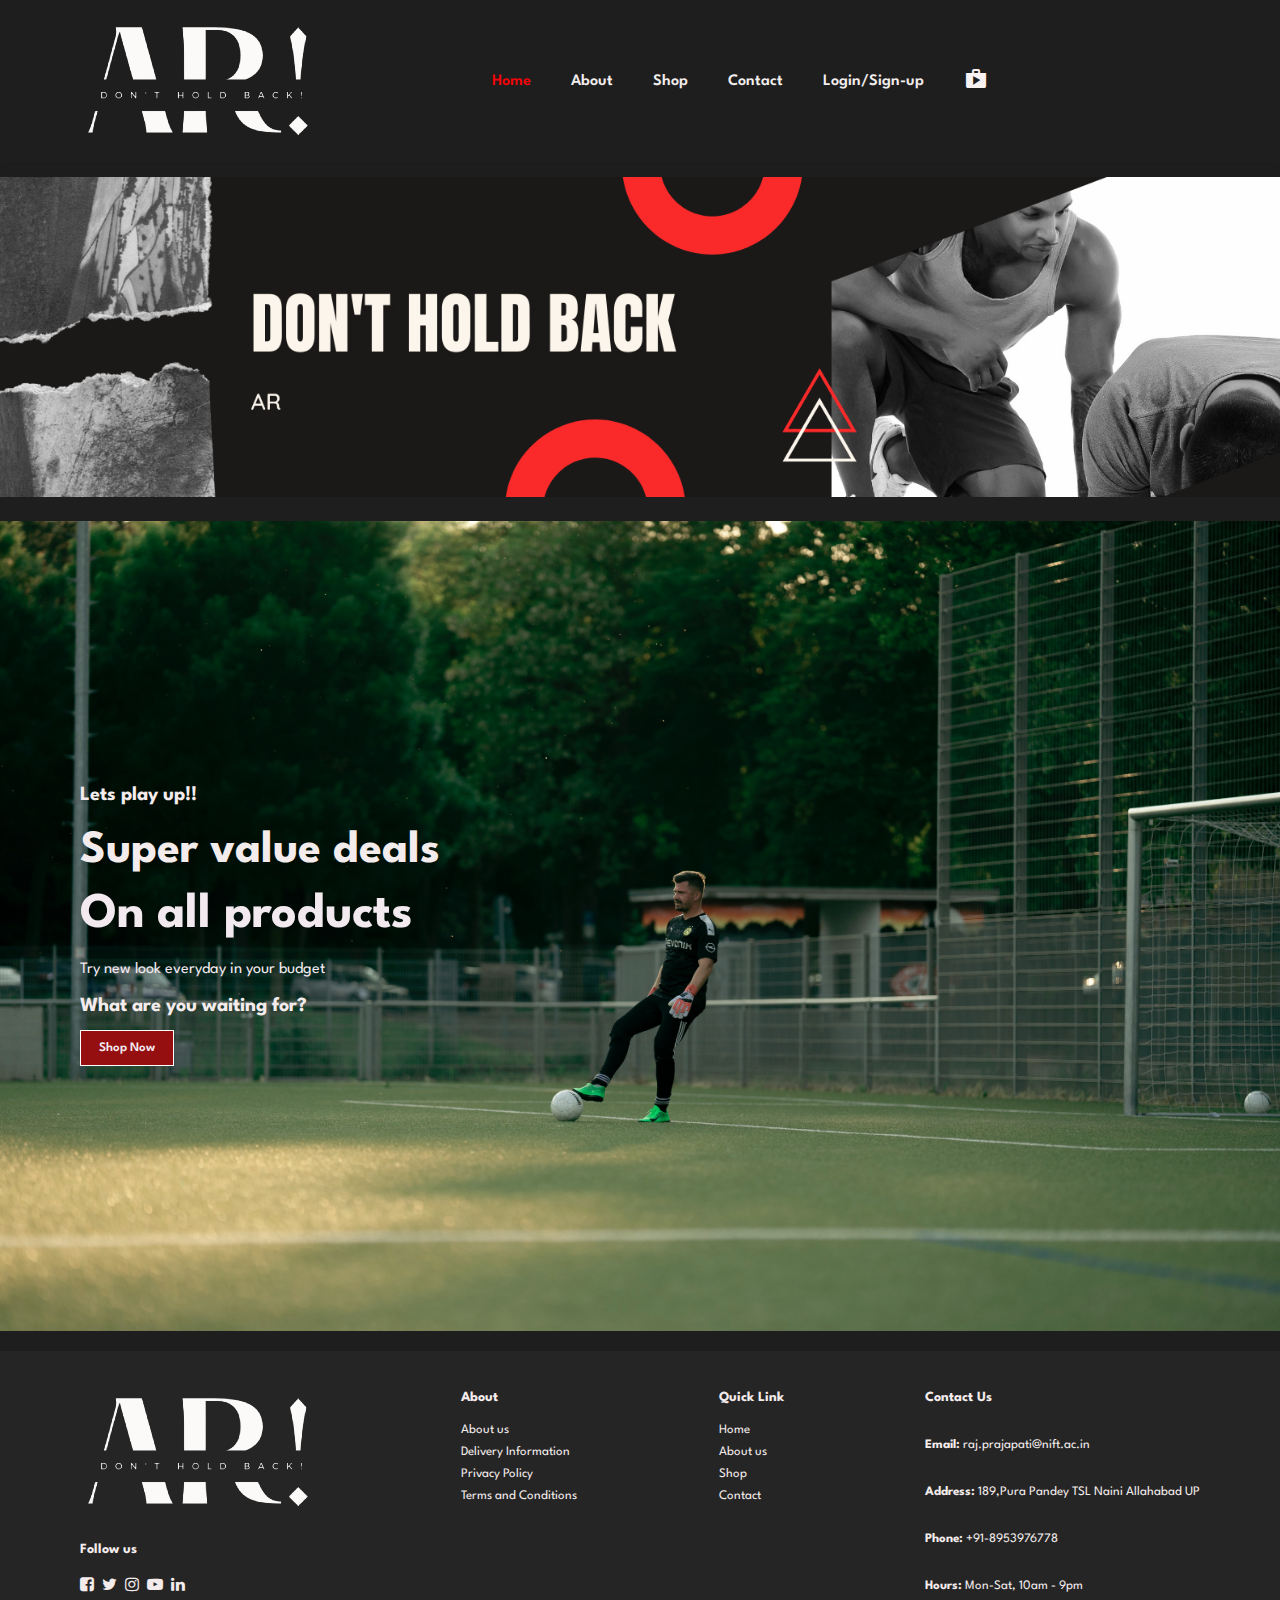
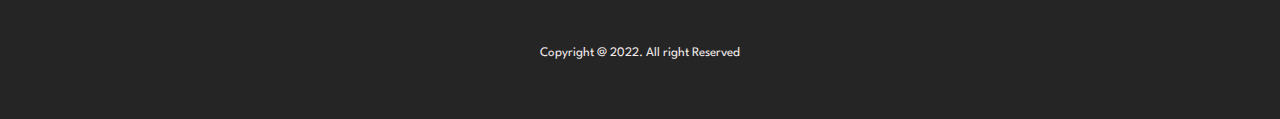
<file: index.html>
<!doctype html>
<html>
<head>
<meta charset="utf-8">
<link href="favicon.ico" rel="icon">
<title>Homepage | AR!</title>
	
	<!-- link for using icons - https://fonts.googleapis.com/icon?family=Material+Icons"
      rel="stylesheet" -->
	<link href="https://fonts.googleapis.com/icon?family=Material+Icons"
      rel="stylesheet">
	<link
      rel="stylesheet"
      href="https://cdnjs.cloudflare.com/ajax/libs/font-awesome/4.7.0/css/font-awesome.min.css"
    />
	
	 	
<link href="style.css" rel="stylesheet" type="text/css">
</head>

<body>

<!--------------------------- makeing of navbar ----------------------------->
<section id="header"><img src="image/logo.png" alt=""/>
  <div>
	<ul id="navbar">
		<li><a class="active" href="index.html">Home</a></li>
		<li><a href="aboutAr.html">About</a></li>
		<li><a href="shopsAr.html">Shop</a></li>
		<li><a href="contactAr.html">Contact</a></li>
		<li><a href="loginAr.html">Login/Sign-up</a></li>
		<li><a href="cartAr.html"><span class="material-icons">shopping_bag</span></a></li>	
	</ul>
  </div>
</section>
	
	
<!--------------------------- Adding java script ----------------------------->	
	<section>
	<script type="text/javascript">
	function dothis(){
		document.getElementById("homejava").src = "image/HJ2.png"
	}
	
	function dothat(){
		document.getElementById("homejava").src = "image/HJ1.png"
		
	}
	</script>

</section>
<body>
<p><img src="image/HJ1.png" width="100%" height="auto" id="homejava" alt="" onMouseOver="dothis()" onMouseOut ="dothat()" /></p>
</body>

<!-- -----------------------makeing of cover page ------------------------ -->
<section id="coverpg" class="cvr">
  <h4>Lets play up!!</h4>
  <h2>Super value deals</h2>
  <h1>On all products</h1>
  <p>Try new look everyday in your budget</p>
	<h4>What are you waiting for? </h4>
	<button class="cvrpgbut">Shop Now</button>
</section>
	<p></p>
	<p></p>
	<p></p>
	<p></p>

	<!-- ----------------------------footer section------------------------ -->
    <footer class="section-p1">
		<div class="col">
		  <img class="logo" src="image/logo.png" alt="" />
		  <div class="follow">
			<h4>Follow us</h4>
			<div class="icon">
			  <i class="fa fa-facebook-square"></i>
			  <i class="fa fa-twitter"></i>
			  <i class="fa fa-instagram"></i>
			  <i class="fa fa-youtube-play"></i>
			  <i class="fa fa-linkedin"></i>
			</div>
		  </div>
		</div>
  
		<div class="col">
		  <h4>About</h4>
		  <a href="#">About us </a>
		  <a href="#">Delivery Information</a>
		  <a href="#">Privacy Policy </a>
		  <a href="#">Terms and Conditions</a>
		</div>
  
		<div class="col">
		  <h4>Quick Link</h4>
		  <a href="#">Home </a>
		  <a href="#">About us </a>
		  <a href="#">Shop </a>
		  <a href="#">Contact</a>
		</div>
  
		<div class="col">
		  <h4>Contact Us</h4>
		  <p><strong>Email: </strong>raj.prajapati@nift.ac.in</p>
		  <p><strong>Address: </strong>189,Pura Pandey TSL Naini Allahabad UP</p>
		  <p><strong>Phone: </strong> +91-8953976778</p>
		  <p><strong>Hours: </strong>Mon-Sat, 10am - 9pm</p>
		</div>
  
		<div class="copyright">
		  <p>Copyright @ 2022. All right Reserved </p>
		</div>
	  </footer>
	</body>
  </html>
</file>
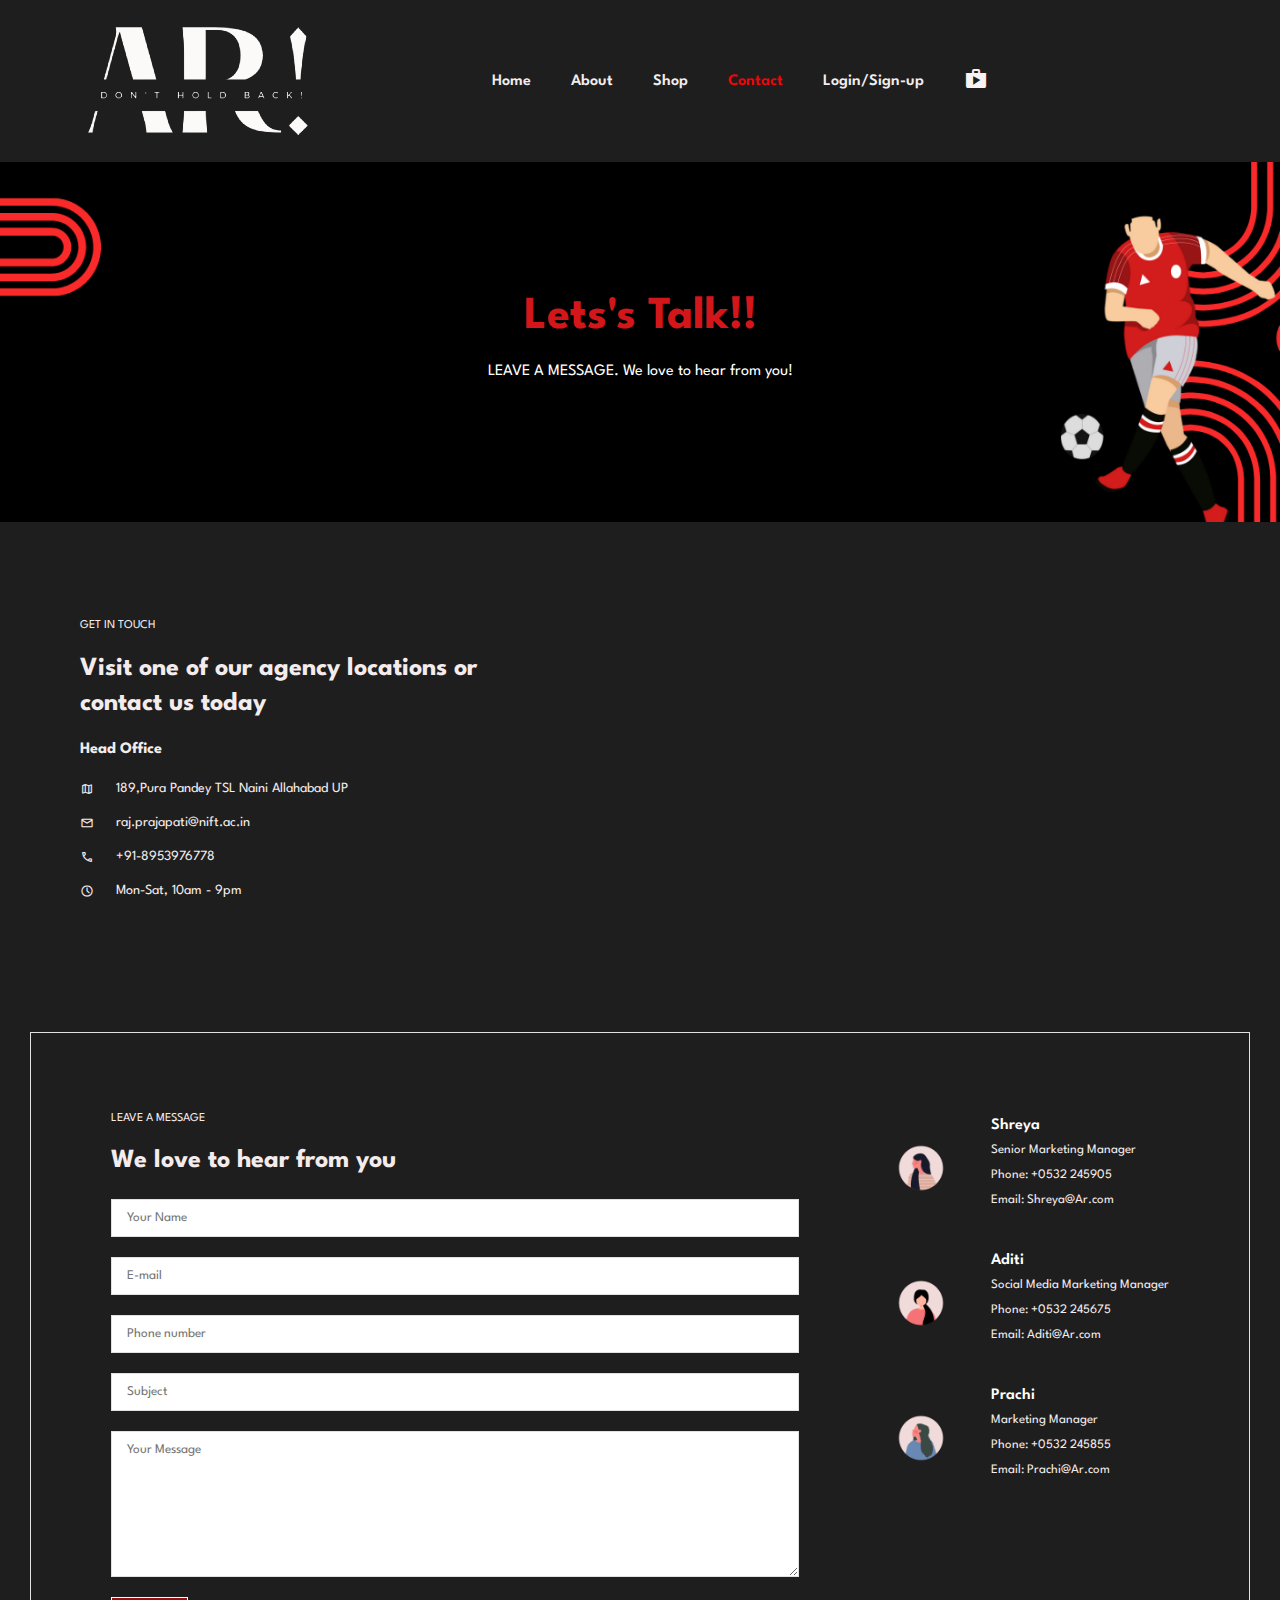
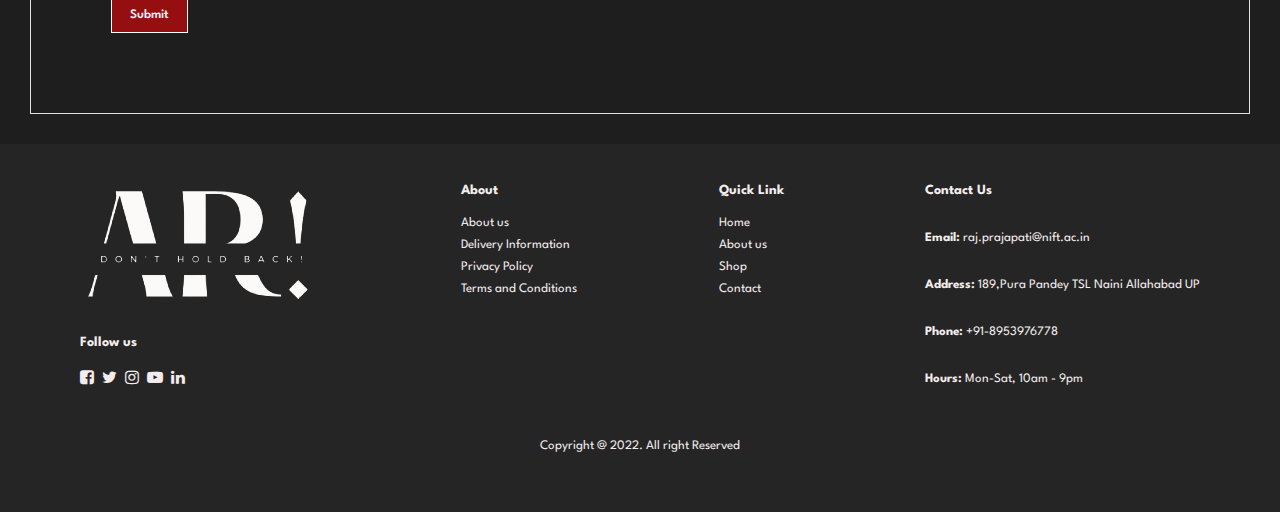
<file: contactAr.html>
<!doctype html>
<html>
<head>
	<link href="favicon.ico" rel="icon">
<meta charset="utf-8">
	
<title>Contact Us | AR!</title>
	
	
	<!-- link for using icons - https://fonts.googleapis.com/icon?family=Material+Icons"
      rel="stylesheet" -->
	<link href="https://fonts.googleapis.com/icon?family=Material+Icons"
      rel="stylesheet">
	<link
      rel="stylesheet"
      href="https://cdnjs.cloudflare.com/ajax/libs/font-awesome/4.7.0/css/font-awesome.min.css"/>
	<link rel="stylesheet" href="https://fonts.googleapis.com/css2?family=Material+Symbols+Outlined:opsz,wght,FILL,GRAD@48,400,0,0" />
	
	 	
<link href="style.css" rel="stylesheet" type="text/css">
</head>

<body>

<!--------------------------- makeing of navbar ----------------------------->
<section id="header"><img src="image/logo.png" alt=""/>
  <div>
	<ul id="navbar">
		<li><a  href="index.html">Home</a></li>
		<li><a  href="aboutAr.html">About</a></li>
		<li><a href="shopsAr.html">Shop</a></li>
		<li><a  class="active"  href="contactAr.html">Contact</a></li>
		<li><a href="loginAr.html">Login/Sign-up</a></li>
		<li><a href="cartAr.html"><span class="material-icons">shopping_bag</span></a></li>
	</ul>
  </div>
</section>

<!-- ------makeing of page header--------------makeing of page header --------makeing of page header-------------- --> 
<section id="page-header" class="contact-header">
  <h2>Lets's Talk!!</h2>
  <p>LEAVE A MESSAGE. We love to hear from you!</p>
	</section>
	
	<!--------------page content map and contact details------------------->
	
	<section id="contact-details" class="section-p1">
	<div class="details">
		<span id="chan">GET IN TOUCH</span>
		<h2>Visit one of our agency locations or contact us today</h2>
		<h3>Head Office</h3>
		
		
		<div>
		<li>
			<span class="material-symbols-outlined">map</span>
			<p>189,Pura Pandey TSL Naini Allahabad UP</p>
			</li>
		<li>
			<span class="material-symbols-outlined">mail</span>
			<p>raj.prajapati@nift.ac.in</p>
			</li>
		<li>
			<span class="material-symbols-outlined">call</span>
			<p>+91-8953976778</p>
			</li>
		<li>
			<span class="material-symbols-outlined">schedule</span>
			<p>Mon-Sat, 10am - 9pm</p>
			</li>
		</div>
		</div>
	<div class="map">
		<iframe src="https://www.google.com/maps/embed?pb=!1m18!1m12!1m3!1d12468.150752775971!2d81.90485517438563!3d25.362989791107317!2m3!1f0!2f0!3f0!3m2!1i1024!2i768!4f13.1!3m3!1m2!1s0x39854bcc722c3577%3A0x20ae70d16baa50d3!2sPura%20Pandey%2C%20Uttar%20Pradesh%20211009!5e1!3m2!1sen!2sin!4v1670234972877!5m2!1sen!2sin" width="600" height="450" style="border:0;" allowfullscreen="" loading="lazy" referrerpolicy="no-referrer-when-downgrade"></iframe>
		
		</div>	
	
	
	</section>
	
	
<!------------contact form and comments------------------->
	
<section id="form-details">
	<form action="">
	<span>LEAVE A MESSAGE</span>
		<h2>We love to hear from you</h2>
		<input type="text" placeholder="Your Name">
		<input type="text" placeholder="E-mail">
		<input type="number" placeholder="Phone number">
		<input type="text" placeholder="Subject">
		<textarea name="" id="" cols="30" rows="10" placeholder="Your Message"></textarea>
		<button>Submit</button>
	</form>
	
	<div class="people">
	<div>
	<img src="image/contact member/cm3.png"	alt="">
	<p><span>Shreya </span>Senior Marketing Manager<br> Phone: +0532 245905 <br> Email: Shreya@Ar.com</p>
	</div>
	<div>
	<img src="image/contact member/cm2.png"	alt="">
	<p><span>Aditi</span>Social Media Marketing Manager<br> Phone: +0532 245675 <br> Email: Aditi@Ar.com</p>
	</div>
	<div>
	<img src="image/contact member/cm1.png"	alt="">
	<p><span>Prachi</span>Marketing Manager<br> Phone: +0532 245855 <br> Email: Prachi@Ar.com</p>
	</div>
	</div>
	</section>
	
	
	
<!-- ----------------------------footer section------------------------ -->
<footer class="section-p1">
	<div class="col">
	  <img class="logo" src="image/logo.png" alt="" />
	  <div class="follow">
		<h4>Follow us</h4>
		<div class="icon">
		  <i class="fa fa-facebook-square"></i>
		  <i class="fa fa-twitter"></i>
		  <i class="fa fa-instagram"></i>
		  <i class="fa fa-youtube-play"></i>
		  <i class="fa fa-linkedin"></i>
		</div>
	  </div>
	</div>

	<div class="col">
	  <h4>About</h4>
	  <a href="#">About us </a>
	  <a href="#">Delivery Information</a>
	  <a href="#">Privacy Policy </a>
	  <a href="#">Terms and Conditions</a>
	</div>

	<div class="col">
	  <h4>Quick Link</h4>
	  <a href="#">Home </a>
	  <a href="#">About us </a>
	  <a href="#">Shop </a>
	  <a href="#">Contact</a>
	</div>

	<div class="col">
	  <h4>Contact Us</h4>
	  <p><strong>Email: </strong>raj.prajapati@nift.ac.in</p>
	  <p><strong>Address: </strong>189,Pura Pandey TSL Naini Allahabad UP</p>
	  <p><strong>Phone: </strong> +91-8953976778</p>
	  <p><strong>Hours: </strong>Mon-Sat, 10am - 9pm</p>
	</div>

	<div class="copyright">
	  <p>Copyright @ 2022. All right Reserved </p>
	</div>
  </footer>
</body>
</html>
</file>
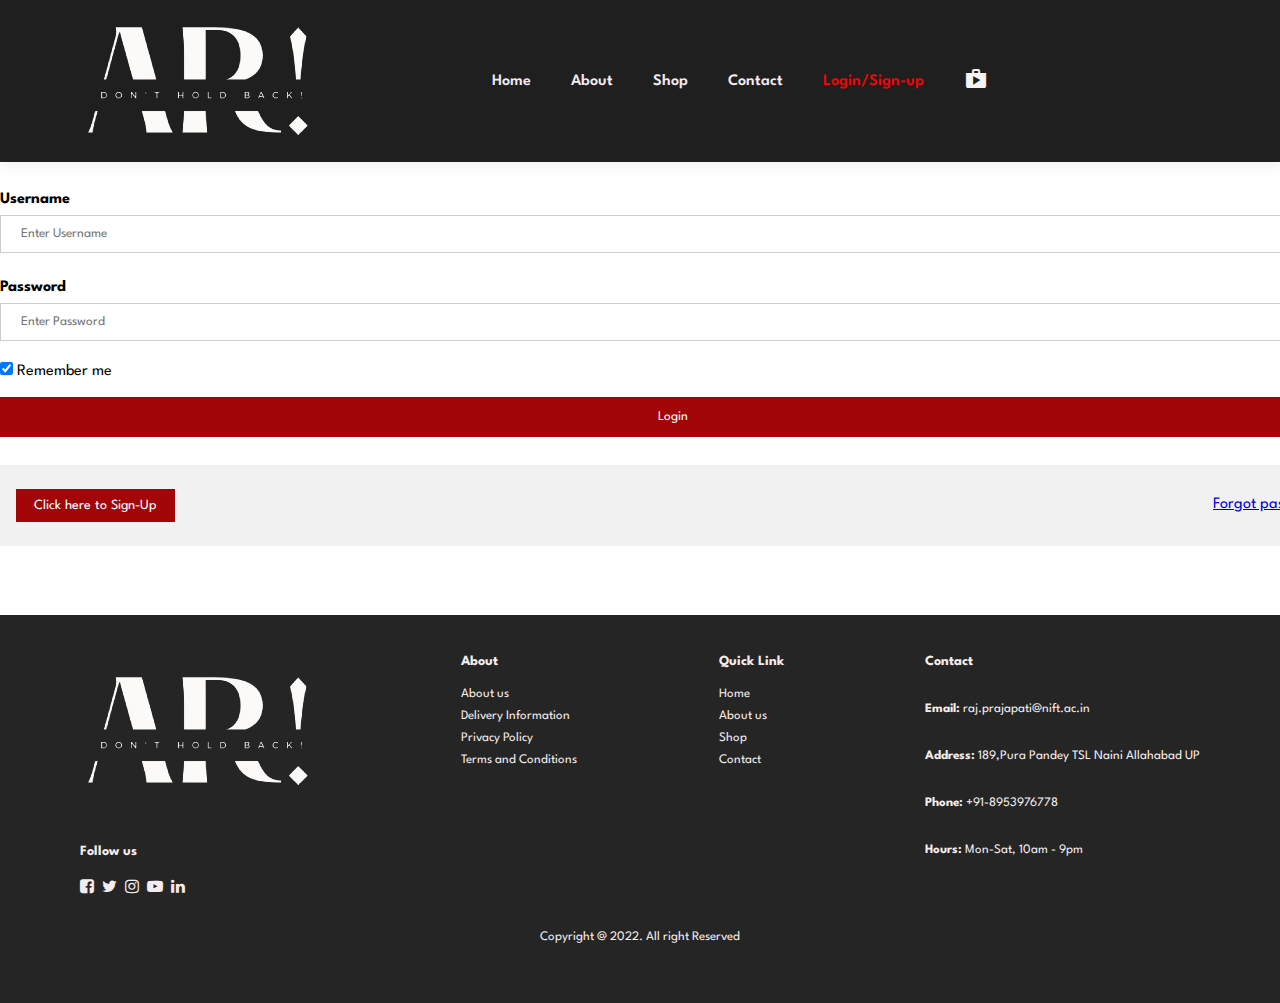
<file: loginAr.html>
<!doctype html>
<html>

<head>
	<link href="favicon.ico" rel="icon">
	<meta charset="utf-8">
	<title>Login/Sign-up | AR!</title>

	<!-- link for using icons - https://fonts.googleapis.com/icon?family=Material+Icons"
      rel="stylesheet" -->
	<link rel="apple-touch-icon" sizes="180x180" href="/apple-touch-icon.png">
	<link rel="icon" type="image/png" sizes="32x32" href="/favicon-32x32.png">
	<link rel="icon" type="image/png" sizes="16x16" href="/favicon-16x16.png">
	<link rel="manifest" href="/site.webmanifest">

	<link rel="icon" href="favicon.ico" type="image/x-icon">

	<link href="https://fonts.googleapis.com/icon?family=Material+Icons" rel="stylesheet">
	<link rel="stylesheet" href="https://cdnjs.cloudflare.com/ajax/libs/font-awesome/4.7.0/css/font-awesome.min.css" />


	<link href="signup.css" rel="stylesheet" type="text/css">
</head>

<body>


	<body>
		<!--------------------------- makeing of navbar ----------------------------->
		<section id="header"><img src="image/logo.png" alt="" />
			<div>
				<ul id="navbar">
					<li><a href="index.html">Home</a></li>
					<li><a href="aboutAr.html">About</a></li>
					<li><a href="shopsAr.html">Shop</a></li>
					<li><a href="contactAr.html">Contact</a></li>
					<li><a class="active" href="loginAr.html">Login/Sign-up</a></li>
					<li><a href="cartsmink.html"><span class="material-icons">shopping_bag</span></a></li>
				</ul>
			</div>
		</section>


		<p>
			<!-- ----------------------------sign up page----------------------->
		<form>


			<table width="1346" height="433" border="0" cellpadding="0" cellspacing="0" align="center">
				<tbody class="container">
					<tr>
						<td width="1500"><label><b>Username</b></label>
							<input type="text" placeholder="Enter Username" required>
						</td>
					</tr>
					<tr>
						<td><label for="psw"><b>Password</b></label>
							<input type="password" placeholder="Enter Password" name="psw" required>
						</td>
					</tr>
					<tr>
						<td><label>
								<input type="checkbox" checked="checked" name="remember"> Remember me
							</label></td>
					</tr>
					<tr>
						<td><button type="submit">Login</button></td>
					</tr>
					<tr>
						<td>
							<div class="container" style="background-color:#f1f1f1">
								<button type="button" class="signupbtn">Click here to Sign-Up</button>
								<span class="psw"><a href="#">Forgot password?</a></span>
							</div>
						</td>
					</tr>
					<tr>
						<td>&nbsp;</td>
					</tr>
					<tr>
						<td>&nbsp;</td>
					</tr>
					<tr>
						<td>&nbsp;</td>
					</tr>
				</tbody>
			</table>
		</form>
		<!-- ----------------------------footer section-------------------------->

		<footer class="section-p1">
			<div class="col">

				<p><img class="logo" src="image/logo.png" alt="">
				</p>
				<div class="follow">
					<h4>Follow us</h4>
					<div class="icon">
						<i class="fa fa-facebook-square"></i>
						<i class="fa fa-twitter"></i>
						<i class="fa fa-instagram"></i>
						<i class="fa fa-youtube-play"></i>
						<i class="fa fa-linkedin"></i>
					</div>
				</div>
			</div>


			<div class="col">
				<h4>About</h4>
				<a href="#">About us </a>
				<a href="#">Delivery Information</a>
				<a href="#">Privacy Policy </a>
				<a href="#">Terms and Conditions</a>
			</div>


			<div class="col">
				<h4>Quick Link</h4>
				<a href="#">Home </a>
				<a href="#">About us </a>
				<a href="#">Shop </a>
				<a href="#">Contact</a>
			</div>



			<div class="col">
				<h4>Contact</h4>
				<p><strong>Email: </strong>raj.prajapati@nift.ac.in</p>
				<p><strong>Address: </strong>189,Pura Pandey TSL Naini Allahabad UP</p>
				<p><strong>Phone: </strong> +91-8953976778</p>
				<p><strong>Hours: </strong> Mon-Sat, 10am - 9pm </p>
			</div>


			<div class="copyright">
				<p>Copyright @ 2022. All right Reserved</p>
			</div>


		</footer>
	</body>

</html>
</file>
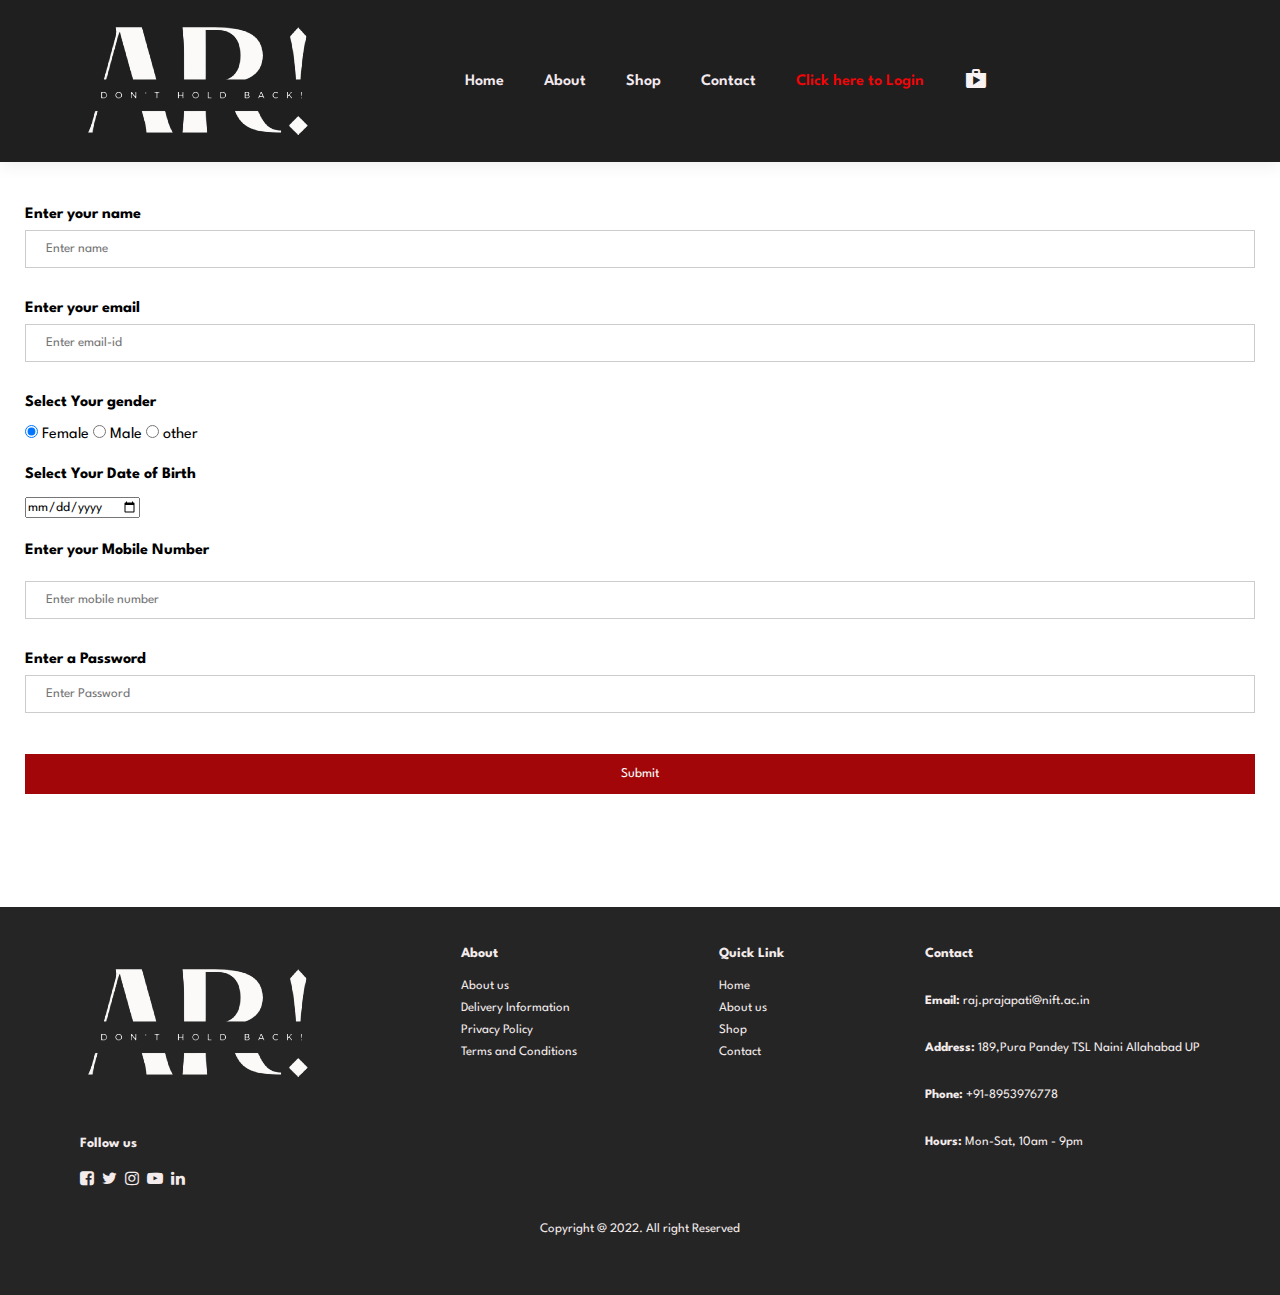
<file: signupAr.html>
<!doctype html>
<html>

<head>
	<link href="favicon.ico" rel="icon">
	<meta charset="utf-8">
	<title>Sign-Up | AR!</title>

	<!-- link for using icons - https://fonts.googleapis.com/icon?family=Material+Icons"
      rel="stylesheet" -->
	<link rel="apple-touch-icon" sizes="180x180" href="/apple-touch-icon.png">
	<link rel="icon" type="image/png" sizes="32x32" href="/favicon-32x32.png">
	<link rel="icon" type="image/png" sizes="16x16" href="/favicon-16x16.png">
	<link rel="manifest" href="/site.webmanifest">

	<link rel="icon" href="favicon.ico" type="image/x-icon">

	<link href="https://fonts.googleapis.com/icon?family=Material+Icons" rel="stylesheet">
	<link rel="stylesheet" href="https://cdnjs.cloudflare.com/ajax/libs/font-awesome/4.7.0/css/font-awesome.min.css" />


	<link href="signup.css" rel="stylesheet" type="text/css">
</head>

<body>


	<body>
		<!--------------------------- makeing of navbar ----------------------------->
		<section id="header"><img src="image/logo.png" alt="" />
			<div>
				<ul id="navbar">
					<li><a href="index.html">Home</a></li>
					<li><a href="aboutAr.html">About</a></li>
					<li><a href="shopsAr.html">Shop</a></li>
					<li><a href="contactAr.html">Contact</a></li>
					<li><a class="active" href="loginAr.html">Click here to Login</a></li>
					<li><a href="cartsmink.html"><span class="material-icons">shopping_bag</span></a></li>
				</ul>
			</div>
		</section>


		<p>
			<!-- ----------------------------sign up page----------------------->
		<form>


			<table width="auto" height="auto" border="0" cellpadding="0" cellspacing="25" align="center">
				<tbody class="container">
					<tr>
						<td width="1500"><label><b>Enter your name</b></label>
							<input type="text" placeholder="Enter name" required>
						</td>
					</tr>
					<tr>
						<td width="1500"><label><b>Enter your email</b></label>
							<input type="text" placeholder="Enter email-id" required>
						</td>
					</tr>
					<tr>
						<td width="1500"><label><b>Select Your gender</b></label><br><br>
							<input type="radio" name="gender" id="female" value="Female" required checked> Female 
							<input type="radio" name="gender" id="male" value="Male" required> Male  
							<input type="radio" name="gender" id="other" value="other" required> other
						</td>
					</tr>
					<tr>
						<td width="1500"><label><b>Select Your Date of Birth</b></label><br><br>
							<input type="date" name="dob" id="dob" required>
						</td>
					</tr>
					<tr>
						<td width="1500"><label><b>Enter your Mobile Number</b></label><br><br>
							<input type="text" placeholder="Enter mobile number" required>
						</td>
					</tr>	
					<tr>
						<td><label for="psw"><b>Enter a Password</b></label>
							<input type="password" placeholder="Enter Password" name="psw" required>
						</td>
					</tr>
					<tr>
						<td>
							<button type="submit" formaction="loginAr.html" >Submit</button>
						</td>
					</tr>
					<!-- <tr>
						<td>
							<div class="container" style="background-color:#f1f1f1">
								<button type="button" class="signupbtn">Click here to Sign-Up</button>
								<span class="psw"><a href="#">Forgot password?</a></span>
							</div>
						</td>
					</tr> -->
					<tr>
						<td>&nbsp;</td>
					</tr>
					<tr>
						<td>&nbsp;</td>
					</tr>
					<!-- <tr>
						<td>&nbsp;</td>
					</tr> -->
				</tbody>
			</table>
		</form>
		<!-- ----------------------------footer section-------------------------->

		<footer class="section-p1">
			<div class="col">

				<p><img class="logo" src="image/logo.png" alt="">
				</p>
				<div class="follow">
					<h4>Follow us</h4>
					<div class="icon">
						<i class="fa fa-facebook-square"></i>
						<i class="fa fa-twitter"></i>
						<i class="fa fa-instagram"></i>
						<i class="fa fa-youtube-play"></i>
						<i class="fa fa-linkedin"></i>
					</div>
				</div>
			</div>


			<div class="col">
				<h4>About</h4>
				<a href="#">About us </a>
				<a href="#">Delivery Information</a>
				<a href="#">Privacy Policy </a>
				<a href="#">Terms and Conditions</a>
			</div>


			<div class="col">
				<h4>Quick Link</h4>
				<a href="#">Home </a>
				<a href="#">About us </a>
				<a href="#">Shop </a>
				<a href="#">Contact</a>
			</div>



			<div class="col">
				<h4>Contact</h4>
				<p><strong>Email: </strong>raj.prajapati@nift.ac.in</p>
				<p><strong>Address: </strong>189,Pura Pandey TSL Naini Allahabad UP</p>
				<p><strong>Phone: </strong> +91-8953976778</p>
				<p><strong>Hours: </strong> Mon-Sat, 10am - 9pm </p>
			</div>


			<div class="copyright">
				<p>Copyright @ 2022. All right Reserved</p>
			</div>


		</footer>
	</body>

</html>
</file>
<file: style.css>
@charset "utf-8";
@import url('https://fonts.googleapis.com/css2?family=League+Spartan:wght@100;200;300;400;500;600;700;800;900&display=swap');
@import url("https://fonts.googleapis.com/css2?family=Material+Symbols+Outlined:opsz,wght,FILL,GRAD@48,400,0,0");


	
 *{
  margin: 0;
  padding: 0;
  box-sizing: border-box;
  font-family:'League Spartan', sans-serif;

}

h1 {
	font-size: 50px;
	line-height: 64px;
	color: #F4ECEC;
}

h2{
	font-size: 46px;
	line-height: 64px;
	color: #F4ECEC;	
}

h4{
	font-size: 20px;
	color:#F4ECEC;	
}

h6{
	font-weight: 700;
	font-size: 12px;
}

p{
	font-size: 16px;
	color: #F4ECEC;	
	margin: 15px 0 20px 0;
}

.section-p1{
	padding: 40px 80px;
}

.section-m1{
	margin:40px 0;
}

body{
	width:100%;
	background-color: #1F1E1E;
}


/*Header start*/

#header {
	display: flex;
	align-items: center;
	justify-content: space-between;
	padding: 20px 80px;
	background:#1F1E1E;
	box-shadow: 0 5px 15px rgba(0,0,0,0.06);
	z-index: 999;
	/*position: sticky;*/
	top:0;
	left:0;

}

#navbar{
	display: flex;
	align-items: center;
	justify-content: center;
}

#navbar li{
	list-style: none;
	padding: 0 20px;
	position: relative;
}

#navbar li a {
	text-decoration: none;
	font-size: 16px;
	font-weight: 600;
	color:#F2EDED;
	transition: 0.3s ease;
}

#navbar li a:hover,
#navbar li a.active{
	color: #F20408;		
}

	
	

/*-----------home page------------home page------------------home page-----------------home page-----------------*/
#coverpg{
	background-image: url("image/fcvrpg.jpg");
	height: 90vh;
	width: 100%;
	background-size: cover;
	background-position: top 25% right 0;
	padding: 0 80px;
	display: flex;
	flex-direction:column;
	align-items: flex-start;
	justify-content: center
}

#coverpg h4 {
	padding-bottom: 15px;
}

#coverpg h1 {
	color:#F3EAF0;
	
}

#coverpg p {
           color:#F3EAF0;
	
}

#coverpg button {
	/*#button.white{*/
	font-size:13px;
	font-weight:600;
	padding: 11px 18px;
	color:#F3EAF0;
	background-color:#950E10;
	cursor: pointer;
	border: 1px solid #FFFFFF;
	outline: none;
	transition: 0.2s;
		
}


#product1{
	text-align:center;
}


#product1 .pro-container {
	display: flex;
	justify-content:space-between;
	padding-top: 20px;
	flex-wrap: wrap;
	
}

#product1 .pro{
	width:23%;
	min-width:250px;
	padding:10px 12px;
	border:1px solid #cce7d0;
	border-radius:25px;
	cursor:pointer;
	box-shadow: 20px 20px 30px rgba(0,0,0,0.02);
	margin: 15px 0;
	transition: 0.2s ease;
	position: relative;
}

#product1 .pro:hover{
	box-shadow: 20px 20px 30px rgba(0,0,0,0.06)
}

#product1 .pro img {
	width:100%;
	boredr-radius: 20px;
}

#product1 .pro .des{
	text-align: start;
	padding:10px 0;
}

#product1 .pro .des  span{
	color:#606063;
	font-size:12px;
}

#product1 .pro .des h5{
	padding-top: 7px;
	color: #1a1a1a;
	font-size: 14px;
}
/*}
#product1 .pro .star sstar{
	font-size:12px;
	color: rgb(243,181,25);*/
	
#product1 .pro .des h4{
	padding-top: 7px;
	font-size: 15px;
	font-weight: 700;
	color:#950E10;	
}

#product1 .pro .cart{
	width:40px;
	height: 40px;
	line-height: 40px;
	border-radius: 50px;
	background-color:#F3EAF0;
	font-weight:500;
	color:#950E10;
	border: 1px solid #E3D2E3;
	position: absolute;
	bottom:20px;
	right:10px;
}

/*---------------------------------Call to action banner---------------------------------------*/
/* for arranging the banner */
#sm-banner {
	display:flex;
	justify-content: space-between;
	flex-wrap:wrap;
}
/* for styling the banner */
#sm-banner .banner-box{
	display: flex;
	flex-direction: column;
	justify-content: center;
	align-items:flex-start;
	background-image: url("image/cover photo 1.jpg");
	min-width: 580px;
	height: 50vh;
	background-size: cover;
	background-position: center;
	padding:30px;
}

#sm-banner h4{
	color: white;
	font-size: 20px;
	font-weight: 300;
}

#sm-banner h2{
	color: white;
	font-size: 40px;
	font-weight: 800;
}

#sm-banner span{
	color: white;
	font-size: 14px;
	font-weight: 500;
	padding-bottom: 15px;
}


button.white{
	font-size:13px;
	font-weight:600;
	padding: 11px 18px;
	color:#FFFFFF;
	background-color: transparent;
	cursor: pointer;
	border: 1px solid #FFFFFF;
	outline: none;
	transition: 0.2s;
}


/*--------About page-------------About page-----------About page---------------About page------------------About page---*/
#page-header.about-header{
	background-image: url("image/banner/about banner.png");
	
}

#about-head{
	display:flex;
	align-items: center;
	
	
}
#about-head img{
	width: 50%;
	height: auto;
	}
	
#about-head div{
	padding-left: 40px;
}
/*
#about-head .carousel-image
#about-head div{
	padding-left:40px;
}
*/
/*--------------gallery--
.carousel-images img{
	width:100%;
	height: auto;
	padding-left: 70px;
	padding-right: 70px;
}----*/


/*--------shop page--------------shop page-----------shop page---------------shop page------------------shop page---*/

#page-header{
	background-image: url("image/banner/shop banner.png");
		width: 100%;
		height:40vh;
	background-size:cover;
	display: flex;
	justify-content: center;
	text-align: center;
	flex-direction: column;
	padding: 14px;
}


#page-header h2{
	color: #d31619
	
}

#page-header p{
	color: #ffffff;
	font-size: 16px;
	
}

/*--------Single Product page-----------Single Product page-------Single Product page-------------Single Product page--- */





#prodetails .single-pro-image{
	width: 32%;
	margin-right: 50px;
}

.small-img-grp{
	display:flex;
	justify-content: space-between;
}

.small-img-col{
	flex-basis: 44%;
	cursor: pointer;
	
}

#prodetails{
	display:flex;
	margin-top: 50px;
}

#prodetails .single-pro-details{
	width:50%;
	padding-top: 30px;
}

#prodetails .single-pro-details h4 {
	padding: 40px 0  20px 0;
}

#prodetails .single-pro-details h2 {
	font-size: 24px ;
}

#prodetails .single-pro-details input{
	width:50px;
	height: 47px;
	padding-left: 10px;
	font-size: 16px;
	margin-right: 10px;
}

#prodetails .single-pro-details input:focus{
	outline:none;
}

/*#prodetails .normal{
	background: #E0C3C3;
	border-width: 0px;
	
}*/

#prodetails .single-pro-details button{
	font-size:13px;
	font-weight:600;
	padding: 11px 18px;
	color:#F3EAF0;
	cursor: pointer;
	border: 1px solid #FFFFFF;
	outline: none;
	transition: 0.2s;
	background-color:#950E10;
	}
		/*color: #ffff;
	padding-top: 10px;
	padding-bottom:10px;
	padding-left: 10px;
	padding-right: 10px;*/



#prodetails .single-pro-details span{
   line-height: 25px;
}

	


/* ----------------Contact us---------------- */

#page-header.contact-header{
	background-image: url("image/banner/contact banner.png");
	
}


#contact-details{
	display: flex;
	align-items: center;
	justify-content: space-between;
}

#contact-details .details{
	width: 40%;
}

#chan, #form-details form span{
	color: #F4ECEC;
	font-size:12px
}

#contact-details .details h2,
#form-details form h2{
	font-size:26px;
	line-height: 35px;
	padding: 20px 0  ;
}

#contact-details .details h3{
	font-size:16px;
	padding-bottom: 15px;
	color: #F4ECEC;
}

#contact-details .details li{
	list-style: none;
	display: flex;
	padding: 10px 0;
	color: #F4ECEC;
}

#contact-details .details li span{
	font-size: 14px;
	padding-right: 22px;
}

#contact-details .details li p{
	margin: 0;
	font-size: 14px;
}

#contact-details .map{
	width:55%;
	height:400px;
	
}

#contact-details .map iframe{
	width:100%;
	height:100%;
	
}

#form-details{
	display:flex;
	justify-content: space-between;
	margin: 30px;
	padding:80px; border: 1px solid #e1e1e1;
}
/* Contact form*/
#form-details form{
	width: 65%;
		display: flex;
	flex-direction: column;
	align-items: flex-start;
}


#form-details form input,
#form-details form textarea {
	width:100%;
	padding:12px 15px;
	outline: none;
	margin-bottom: 20px;
	border: 1px solid #e1e1e1;
}

#form-details form button{
	font-size:13px;
	font-weight:600;
	padding: 11px 18px;
	color:#F3EAF0;
	cursor: pointer;
	border: 1px solid #FFFFFF;
	outline: none;
	transition: 0.2s;
	background-color:#950E10;
	}

/*---------------PEOPLE--------------------*/
#form-details .people div{
	padding-bottom: 25px;
	display: flex;
	align-items: flex-start;
}

#form-details .people div img{
	width: 110px;
	height:110px;
	object-fit: cover;
	margin-right: 15px;	
}

#form-details .people div p{
	margin: 0;
	font-size: 13px;
	line-height:25px;
}


#form-details .people div p span{
	display: block;
	font-size: 16px;
	font-weight: 600;
	color: #ffffff;
	
}





/*Cart*/
#page-header.cart-header{
	background-image: url("image/banner/car banner.png")
	
}
#cart table{
	width:100%;
	border-collapse: collapse;
	table-layout:fixed;
	white-space: nowrap;
}
#cart table img{
	width: 70px;
}

#cart table td:nth-child(1){
	width: 100px;
	text-align:center
}

#cart table td:nth-child(2){
	width: 150px;
	text-align:center
}

#cart table td:nth-child(3){
	width: 250px;
	text-align:center;
}
#cart table td:nth-child(4),
#cart table td:nth-child(5),
#cart table td:nth-child(6){
	width: 150px;
	text-align:center;
}

#cart table td:nth-child(5) input{
	width: 70px;
	padding:10px 5px 10px 15px;
}

#cart table thead{
	border: 1px solid #E2E9E1;
	border-left:none;
	border-right:none;
}

#cart table thead td{
	
	font-weight: 700;
	text-transform: uppercase;
	font-size: 13px;
	padding: 18px 0 ;
}


#cart table tbody tr td{
	padding-top:15px;
	
}

#cart table tbody td{
	font-size:13px;
	
}


#cartbutton,
#checkout{
	font-size:13px;
	font-weight:600;
	padding: 11px 18px;
	color:#F3EAF0;
	cursor: pointer;
	border: 1px solid #FFFFFF;
	outline: none;
	transition: 0.2s;
	background-color:#950E10;
	}

/* Coupon cart and add */
#cart-add{
	display: flex;
	flex-wrap: wrap;
	justify-content: space-between;
}

#coupon{
	width:50%;
	margin-bottom: 30px;
}

#coupon h3,
#subtotal h3{
	padding-bottom: 15px;
}

#coupon input{
	padding: 10px 20px;
	outline: none;
	width: 60%;
	margin-right:10px;
	border: 1px solid #E2E9E1;
}

#subtotal{
	width: 50%;
	margin-bottom:30px;
	border: 1px solid #E1E1E1;
	padding: 30px;
}
.logcentre {
    display: block;
}


#subtotal table{
	border-collapse: collapse;
	width:100%;
	margin-bottom: 20px;
}

#subtotal table td{
	width: 50%;
	border: 1px solid #E2E9E1;
	padding: 10px;
	font-size: 13px;
}

#del .material-symbols-outlined {
	color:#950E10;
}

/* ----------------Login page---------------- */


#signin{
	width: 50%;
	margin-bottom:30px;
	border: 1px solid #E1E1E1;
	padding: 30px;
	align-content: center;
}
#signin table{
	border-collapse: collapse;
	width:100%;
	margin-bottom: 20px;
	align-content: center;
}

#signin table td{
	width: 50%;
	border: 1px solid #E2E9E1;
	padding: 10px;
	font-size: 13px;
	align-content: center;
}

/* ----------------footer---------------- */
footer{
	display: flex;
	flex-wrap: wrap;
	background:#252525;
	justify-content: space-between;
}

footer .col{
	display: flex;
	flex-direction: column;
	align-items: flex-start;
	margin-bottom: 20px;
	color: #F4ECEC;

}

footer .logo{
	margin-bottom: 30px;
}

footer h4{
	font-size: 14px;
	padding-bottom: 20px;
}

footer p{
	font-size: 13px;
	padding-bottom: 0 0 8px 0 ;
}

footer a{
	font-size: 13px;
	text-decoration: none;
	color: #F4ECEC;
	margin-bottom: 10px;
	padding-bottom: 0 0 8px 0 ;
}

footer .follow i{

	padding-right: 4px;
	cursor: pointerl
}

footer .follow i:hover,
footer a:hover {
	color:#d31619;
}
	
footer .copyright{
	width:100%;
	text-align: center;
	color: #F3EBEB
}

.material-icons{
	color: #F9F2F2;
}
</file>
<file: signup.css>
@charset "utf-8";

@import url('https://fonts.googleapis.com/css2?family=League+Spartan:wght@100;200;300;400;500;600;700;800;900&display=swap');
@import url("https://fonts.googleapis.com/css2?family=Material+Symbols+Outlined:opsz,wght,FILL,GRAD@48,400,0,0");


	
 *{
  margin: 0;
  padding: 0;
  box-sizing: border-box;
  font-family:'League Spartan', sans-serif;

}

h1 {
	font-size: 50px;
	line-height: 64px;
	color: #222;
}

h2{
	font-size: 46px;
	line-height: 64px;
	color: #222;	
}

h4{
	font-size: 20px;
	color: #222;	
}

h6{
	font-weight: 700;
	font-size: 12px;
}

p{
	font-size: 16px;
	color: #465b52;	
	margin: 15px 0 20px 0;
}

.section-p1{
	padding: 40px 80px;
}

.section-m1{
	margin:40px 0;
}

body{
	width:100%;
}


/*Header start*/

#header {
	display: flex;
	align-items: center;
	justify-content: space-between;
	padding: 20px 80px;
	background: #1f1f1f;;
	box-shadow: 0 5px 15px rgba(0,0,0,0.06);
	z-index: 999;
	/*position: sticky;*/
	top:0;
	left:0;

}

#navbar{
	display: flex;
	align-items: center;
	justify-content: center;
}

#navbar li{
	list-style: none;
	padding: 0 20px;
	position: relative;
}

#navbar li a {
	text-decoration: none;
	font-size: 16px;
	font-weight: 600;
	color:#F3EAF0;
	transition: 0.3s ease;
}

#navbar li a:hover,
#navbar li a.active{
	color: #F20408;		
}

/*Header start*/

/* Bordered form */
form {
  border: 3p;
}

/* Full-width inputs */
input[type=text], input[type=password] {
  width: 100%;
  padding: 12px 20px;
  margin: 8px 0;
	
  border: 1px solid #ccc;

}

/* Set a style for all buttons */
button {
  background-color: #A20608;
  color: white;
  padding: 14px 20px;
  margin: 8px 0;
  border: none;
  cursor: pointer;
  width: 100%;

}

/* Add a hover effect for buttons */
button:hover {
  opacity: 0.8;
}

/* Extra style for the cancel button (red) */
.signupbtn {
  width: auto;
  padding: 10px 18px;
  background-color: #A20608;
  font-size: 14px;
}


/* Add padding to containers */
.container {
  padding: 16px;
}

/* The "Forgot password" text */
span.psw {
  float: right;
  padding-top: 16px;
}




/* ----------------footer---------------- */
footer{
	display: flex;
	flex-wrap: wrap;
	background:#252525;
	justify-content: space-between;
}

footer .col{
	display: flex;
	flex-direction: column;
	align-items: flex-start;
	margin-bottom: 20px;
	color: #F4ECEC;
}

footer .logo{
	margin-bottom: 30px;
}

footer h4{
	font-size: 14px;
	padding-bottom: 20px;
	color: #F4ECEC;
}

footer p{
	font-size: 13px;
	padding-bottom: 0 0 8px 0 ;
	color: #F4ECEC;
}

footer a{
	font-size: 13px;
	text-decoration: none;
	color: #F4ECEC;
	margin-bottom: 10px;
	padding-bottom: 0 0 8px 0 ;
}

footer .follow i{

	padding-right: 4px;
	cursor: pointerl
}

footer .follow i:hover,
footer a:hover {
	color:#d31619;
}
	
footer .copyright{
	width:100%;
	text-align: center;
	color: #F3EBEB
}

.material-icons{
	color: #F9F2F2;
}
</file>
